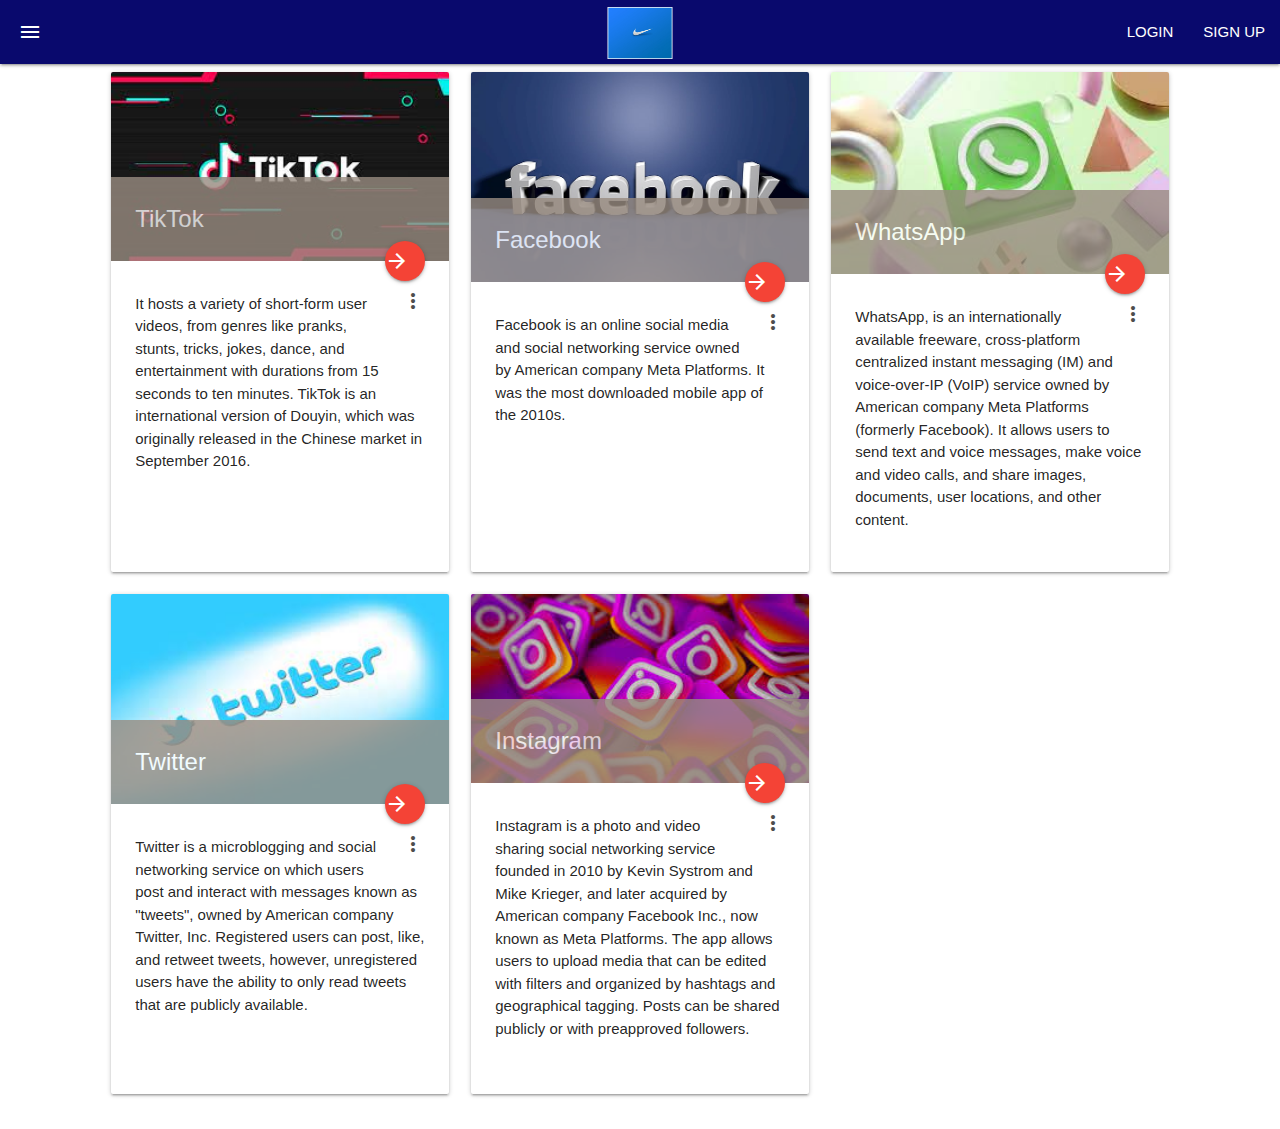
<file: index.html>
<!DOCTYPE html>
<html>
<head>
    <!--Import Google Icon Font-->
    <link href="https://fonts.googleapis.com/icon?family=Material+Icons" rel="stylesheet">
    <!--Import materialize.css-->
    <link type="text/css" rel="stylesheet" href="css/materialize.min.css"  media="screen,projection"/>
    <link type="text/css" rel="stylesheet" href="css/style.css"  media="screen,projection"/>

    <!--Let browser know website is optimized for mobile-->
    <meta name="viewport" content="width=device-width, initial-scale=1.0"/>
    <title>Welcome Page</title>
</head>

<body>

    <!-- navigation app bar -->
    <nav>
        <ul id="slide-out" class="sidenav">
            <li><div class="user-view">
              <div class="background">
                <img src="images/icon.jpg">
              </div>
              <span><br><br></span>
              <span class="white-text name">Material Design</span>
              <span class="white-text email">Inspired by Material Design</span>
            </div></li>
            
            <li><a href="index.html"><i class="material-icons">home</i>Home</a></li>
            <li><div class="divider"></div></li>
            <li><a href="#!"><i class="material-icons">stars</i>Showcase</a></li>
            <li><div class="divider"></div></li>
            <li><a href="#!"><i class="material-icons">handyman</i>Tools & Resources</a></li>
            <li><div class="divider"></div></li>
            <li><a href="#!"><i class="material-icons">wysiwyg</i>Themes & Templates</a></li>
            <li><div class="divider"></div></li>
            <li><a href="#!"><i class="material-icons">palette</i>Mockups & Concepts</a></li>
            <li><div class="divider"></div></li>
            <li><a href="#!"><i class="material-icons">apps</i>Apps</a></li>
            <li><div class="divider"></div></li>
            <li><a href="#!"><i class="material-icons">sync</i>WordPress</a></li>
        </ul>
        <a href="#" data-target="slide-out" class="sidenav-trigger show-on-large"><i class="material-icons">menu</i></a>

        <div class="nav-wrapper">
          <a href="index.html" class="brand-logo center"><img id="logoimg" src="images/icon.jpg"></a>
          <a href="#" data-target="mobile-demo" class="sidenav-trigger right"><i class="material-icons">login</i></a>
          <ul class="right hide-on-med-and-down">
            <li><a href="login.html">LOGIN</a></li>
            <li><a href="signup.html">SIGN UP</a></li>
          </ul>
        </div>
    </nav>

    <ul class="sidenav" id="mobile-demo">
        <li><a href="login.html">LOGIN</a></li>
        <li><a href="signup.html">SIGN UP</a></li>
    </ul>

    <!-- cards with details -->
    <div class="row">
        <div class="col l4 m6 s12">
            <div class="card">
                <div class="card-image">
                  <img src="images/cardimg1.jfif">
                  <span class="card-title">TikTok</span>
                  <a href="details.html" class="btn-floating halfway-fab waves-effect waves-light red"><i class="material-icons">arrow_forward_ios</i></a>
                </div>
                <div class="card-content">
                  <span class="card-title activator grey-text text-darken-4"><i class="material-icons right">more_vert</i></span>
                  <p>It hosts a variety of short-form user videos, from genres like pranks, stunts, tricks, jokes, dance, and entertainment with durations from 15 seconds to ten minutes. TikTok is an international version of Douyin, which was originally released in the Chinese market in September 2016.</p>
                </div>
                <div class="card-reveal">
                    <span class="card-title grey-text text-darken-4" style="background-color: white;">TikTok<i class="material-icons right">close</i></span>
                    <p>Lorem ipsum dolor sit amet, consectetur adipisicing elit. Voluptas est rerum similique quam, obcaecati, perferendis quasi error iste a laboriosam odit velit laborum animi cumque fuga. Ipsa laboriosam quod dolore error. Earum doloremque dignissimos explicabo quis, odit exercitationem. Quis quidem dolore voluptatum maiores repudiandae tempore blanditiis nihil, molestiae eaque repellendus similique laboriosam, consectetur incidunt sit pariatur, id iste assumenda praesentium. Velit culpa exercitationem eaque facilis eum suscipit amet vero ipsam tempore fugiat nostrum omnis iusto, explicabo quaerat modi harum, voluptate minima quam est nobis qui! Laborum, quibusdam repellat natus, nostrum suscipit sunt molestias rem similique doloribus ratione fugit expedita. Ut.</p>
                </div>
            </div>
        </div>
    
        <div class="col l4 m6 s12">
            <div class="card">
                <div class="card-image">
                  <img src="images/cardimg2.jpg">
                  <span class="card-title">Facebook</span>
                  <a href="details.html" class="btn-floating halfway-fab waves-effect waves-light red"><i class="material-icons">arrow_forward_ios</i></a>
                </div>
                <div class="card-content">
                    <span class="card-title activator grey-text text-darken-4"><i class="material-icons right">more_vert</i></span>
                  <p>Facebook is an online social media and social networking service owned by American company Meta Platforms. It was the most downloaded mobile app of the 2010s.</p>
                </div>
                <div class="card-reveal">
                    <span class="card-title grey-text text-darken-4" style="background-color: white;">Facebook<i class="material-icons right">close</i></span>
                    <p>Lorem ipsum dolor sit amet, consectetur adipisicing elit. Voluptas est rerum similique quam, obcaecati, perferendis quasi error iste a laboriosam odit velit laborum animi cumque fuga. Ipsa laboriosam quod dolore error. Earum doloremque dignissimos explicabo quis, odit exercitationem. Quis quidem dolore voluptatum maiores repudiandae tempore blanditiis nihil, molestiae eaque repellendus similique laboriosam, consectetur incidunt sit pariatur, id iste assumenda praesentium. Velit culpa exercitationem eaque facilis eum suscipit amet vero ipsam tempore fugiat nostrum omnis iusto, explicabo quaerat modi harum, voluptate minima quam est nobis qui! Laborum, quibusdam repellat natus, nostrum suscipit sunt molestias rem similique doloribus ratione fugit expedita. Ut.</p>
                </div>
            </div>
        </div>

        <div class="col l4 m6 s12">
            <div class="card">
                <div class="card-image">
                  <img src="images/cardimg3.jfif">
                  <span class="card-title">WhatsApp</span>
                  <a href="details.html" class="btn-floating halfway-fab waves-effect waves-light red"><i class="material-icons">arrow_forward_ios</i></a>
                </div>
                <div class="card-content">
                    <span class="card-title activator grey-text text-darken-4"><i class="material-icons right">more_vert</i></span>
                  <p>WhatsApp, is an internationally available freeware, cross-platform centralized instant messaging (IM) and voice-over-IP (VoIP) service owned by American company Meta Platforms (formerly Facebook). It allows users to send text and voice messages, make voice and video calls, and share images, documents, user locations, and other content.</p>
                </div>
                <div class="card-reveal">
                    <span class="card-title grey-text text-darken-4" style="background-color: white;">WhatsApp<i class="material-icons right">close</i></span>
                    <p>Lorem ipsum dolor sit amet, consectetur adipisicing elit. Voluptas est rerum similique quam, obcaecati, perferendis quasi error iste a laboriosam odit velit laborum animi cumque fuga. Ipsa laboriosam quod dolore error. Earum doloremque dignissimos explicabo quis, odit exercitationem. Quis quidem dolore voluptatum maiores repudiandae tempore blanditiis nihil, molestiae eaque repellendus similique laboriosam, consectetur incidunt sit pariatur, id iste assumenda praesentium. Velit culpa exercitationem eaque facilis eum suscipit amet vero ipsam tempore fugiat nostrum omnis iusto, explicabo quaerat modi harum, voluptate minima quam est nobis qui! Laborum, quibusdam repellat natus, nostrum suscipit sunt molestias rem similique doloribus ratione fugit expedita. Ut.</p>
                </div>
            </div>
        </div>

        <div class="col l4 m6 s12">
            <div class="card">
                <div class="card-image">
                  <img src="images/cardimg4.jfif">
                  <span class="card-title">Twitter</span>
                  <a href="details.html" class="btn-floating halfway-fab waves-effect waves-light red"><i class="material-icons">arrow_forward_ios</i></a>
                </div>
                <div class="card-content">
                    <span class="card-title activator grey-text text-darken-4"><i class="material-icons right">more_vert</i></span>
                  <p>Twitter is a microblogging and social networking service on which users post and interact with messages known as "tweets", owned by American company Twitter, Inc. Registered users can post, like, and retweet tweets, however, unregistered users have the ability to only read tweets that are publicly available.</p>
                </div>
                <div class="card-reveal">
                    <span class="card-title grey-text text-darken-4" style="background-color: white;">Twitter<i class="material-icons right">close</i></span>
                    <p>Lorem ipsum dolor sit amet, consectetur adipisicing elit. Voluptas est rerum similique quam, obcaecati, perferendis quasi error iste a laboriosam odit velit laborum animi cumque fuga. Ipsa laboriosam quod dolore error. Earum doloremque dignissimos explicabo quis, odit exercitationem. Quis quidem dolore voluptatum maiores repudiandae tempore blanditiis nihil, molestiae eaque repellendus similique laboriosam, consectetur incidunt sit pariatur, id iste assumenda praesentium. Velit culpa exercitationem eaque facilis eum suscipit amet vero ipsam tempore fugiat nostrum omnis iusto, explicabo quaerat modi harum, voluptate minima quam est nobis qui! Laborum, quibusdam repellat natus, nostrum suscipit sunt molestias rem similique doloribus ratione fugit expedita. Ut.</p>
                </div>
            </div>
        </div>

        <div class="col l4 m6 s12">
            <div class="card">
                <div class="card-image">
                  <img src="images/cardimg5.jfif">
                  <span class="card-title">Instagram</span>
                  <a class="btn-floating halfway-fab waves-effect waves-light red" href="details.html"><i class="material-icons">arrow_forward_ios</i></a>
                </div>
                <div class="card-content">
                    <span class="card-title activator grey-text text-darken-4"><i class="material-icons right">more_vert</i></span>
                  <p>Instagram is a photo and video sharing social networking service founded in 2010 by Kevin Systrom and Mike Krieger, and later acquired by American company Facebook Inc., now known as Meta Platforms. The app allows users to upload media that can be edited with filters and organized by hashtags and geographical tagging. Posts can be shared publicly or with preapproved followers.</p>
                </div>
                <div class="card-reveal">
                    <span class="card-title grey-text text-darken-4" style="background-color: white;">Instagram<i class="material-icons right">close</i></span>
                    <p>Lorem ipsum dolor sit amet, consectetur adipisicing elit. Voluptas est rerum similique quam, obcaecati, perferendis quasi error iste a laboriosam odit velit laborum animi cumque fuga. Ipsa laboriosam quod dolore error. Earum doloremque dignissimos explicabo quis, odit exercitationem. Quis quidem dolore voluptatum maiores repudiandae tempore blanditiis nihil, molestiae eaque repellendus similique laboriosam, consectetur incidunt sit pariatur, id iste assumenda praesentium. Velit culpa exercitationem eaque facilis eum suscipit amet vero ipsam tempore fugiat nostrum omnis iusto, explicabo quaerat modi harum, voluptate minima quam est nobis qui! Laborum, quibusdam repellat natus, nostrum suscipit sunt molestias rem similique doloribus ratione fugit expedita. Ut.</p>
                </div>
            </div>
        </div>
    </div>

  
    
    <!--JavaScript at end of body for optimized loading-->
    <script type="text/javascript" src="js/materialize.min.js"></script>
    <script type="text/javascript" src="js/myjs.js"></script>
</body>
</html>
</file>
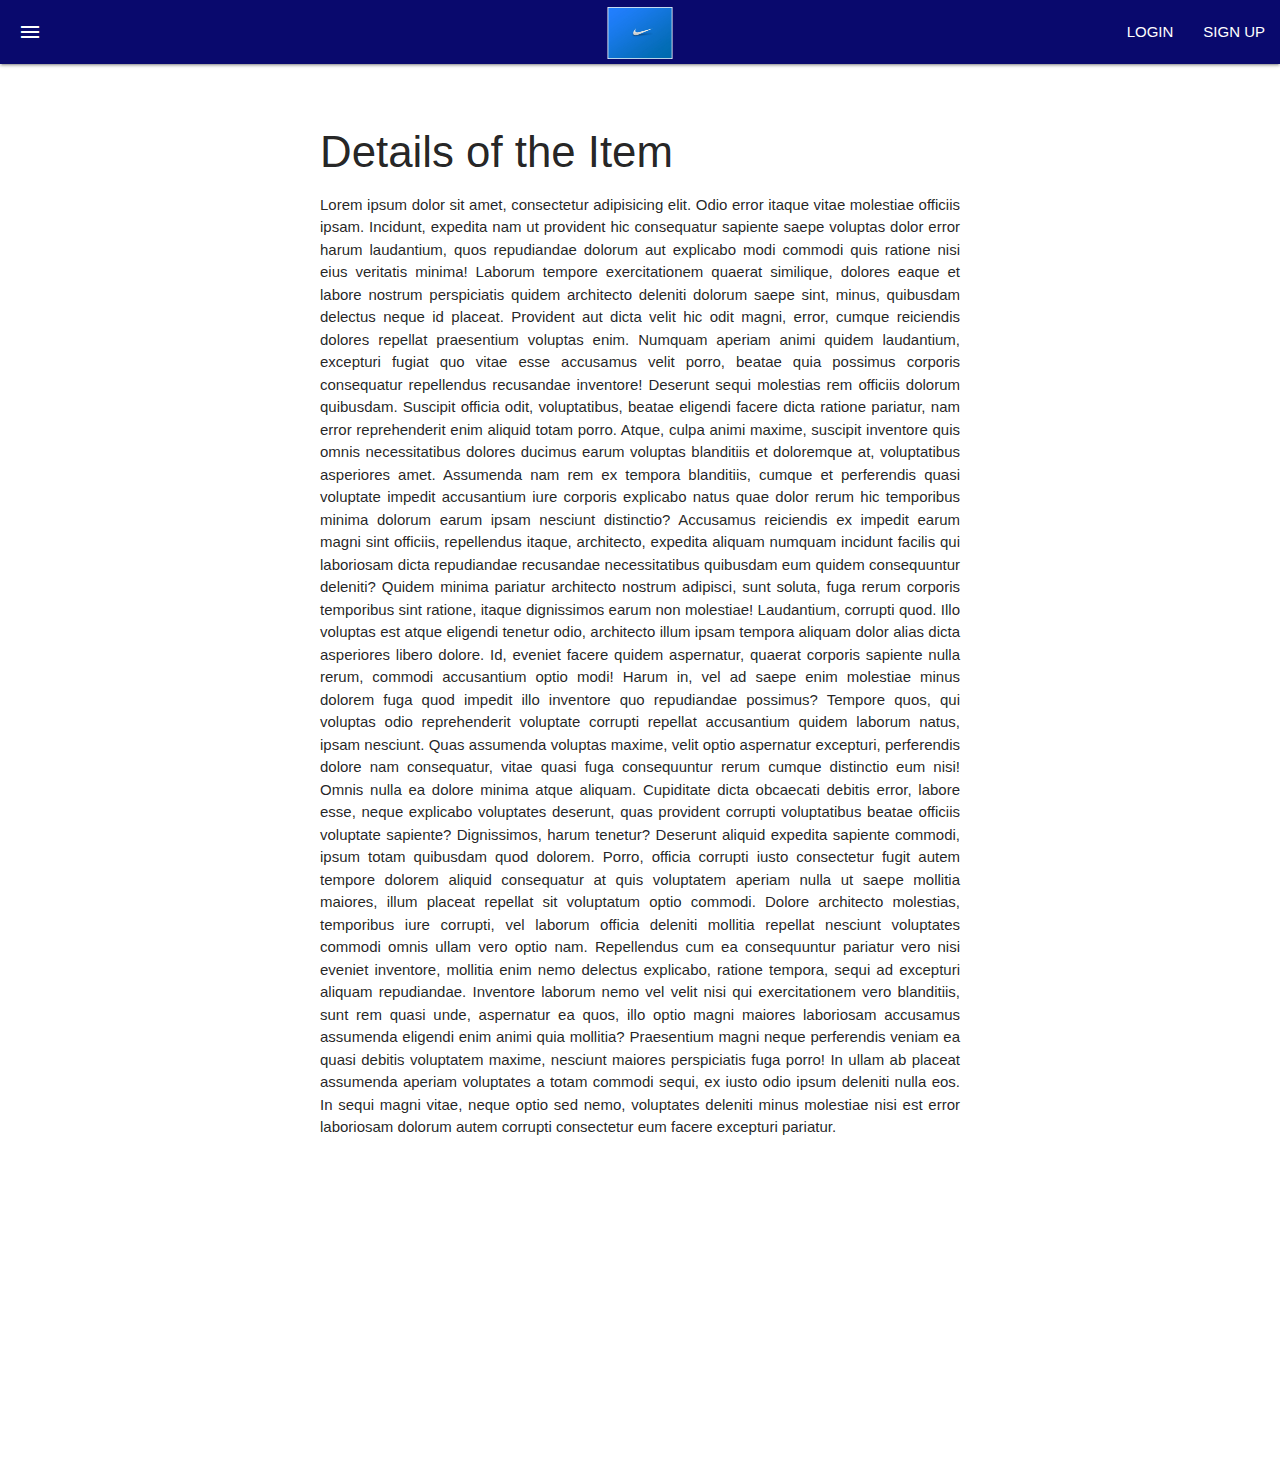
<file: details.html>
<!DOCTYPE html>
<html>
<head>
    <!--Import Google Icon Font-->
    <link href="https://fonts.googleapis.com/icon?family=Material+Icons" rel="stylesheet">
    <!--Import materialize.css-->
    <link type="text/css" rel="stylesheet" href="css/materialize.min.css"  media="screen,projection"/>
    <link type="text/css" rel="stylesheet" href="css/style.css"  media="screen,projection"/>

    <!--Let browser know website is optimized for mobile-->
    <meta name="viewport" content="width=device-width, initial-scale=1.0"/>
</head>

<body>
    <nav>

        <ul id="slide-out" class="sidenav">
            <li><div class="user-view">
              <div class="background">
                <img src="images/icon.jpg">
              </div>
              <span><br><br></span>
              <span class="white-text name">Material Design</span>
              <span class="white-text email">Inspired by Material Design</span>
            </div></li>
            
            <li><a href="#!"><i class="material-icons">home</i>Home</a></li>
            <li><div class="divider"></div></li>
            <li><a href="#!"><i class="material-icons">stars</i>Showcase</a></li>
            <li><div class="divider"></div></li>
            <li><a href="#!"><i class="material-icons">handyman</i>Tools & Resources</a></li>
            <li><div class="divider"></div></li>
            <li><a href="#!"><i class="material-icons">wysiwyg</i>Themes & Templates</a></li>
            <li><div class="divider"></div></li>
            <li><a href="#!"><i class="material-icons">palette</i>Mockups & Concepts</a></li>
            <li><div class="divider"></div></li>
            <li><a href="#!"><i class="material-icons">apps</i>Apps</a></li>
            <li><div class="divider"></div></li>
            <li><a href="#!"><i class="material-icons">sync</i>WordPress</a></li>
        </ul>
        <a href="#" data-target="slide-out" class="sidenav-trigger show-on-large"><i class="material-icons">menu</i></a>

        <div class="nav-wrapper">
          <a href="index.html" class="brand-logo center"><img id="logoimg" src="images/icon.jpg"></a>
          <a href="#" data-target="mobile-demo" class="sidenav-trigger right"><i class="material-icons">login</i></a>
          <ul class="right hide-on-med-and-down">
            <li><a href="login.html">LOGIN</a></li>
            <li><a href="signup.html">SIGN UP</a></li>
          </ul>
        </div>
    </nav>

    <ul class="sidenav" id="mobile-demo">
        <li><a href="login.html">LOGIN</a></li>
        <li><a href="signup.html">SIGN UP</a></li>
    </ul>

    <div style="margin:25%; text-align: justify; margin-top: 5%;">
        <h3>Details of the Item</h3>
        <p>
        Lorem ipsum dolor sit amet, consectetur adipisicing elit. Odio error itaque vitae molestiae officiis ipsam. Incidunt, expedita nam ut provident hic consequatur sapiente saepe voluptas dolor error harum laudantium, quos repudiandae dolorum aut explicabo modi commodi quis ratione nisi eius veritatis minima! Laborum tempore exercitationem quaerat similique, dolores eaque et labore nostrum perspiciatis quidem architecto deleniti dolorum saepe sint, minus, quibusdam delectus neque id placeat. Provident aut dicta velit hic odit magni, error, cumque reiciendis dolores repellat praesentium voluptas enim. Numquam aperiam animi quidem laudantium, excepturi fugiat quo vitae esse accusamus velit porro, beatae quia possimus corporis consequatur repellendus recusandae inventore! Deserunt sequi molestias rem officiis dolorum quibusdam. Suscipit officia odit, voluptatibus, beatae eligendi facere dicta ratione pariatur, nam error reprehenderit enim aliquid totam porro. Atque, culpa animi maxime, suscipit inventore quis omnis necessitatibus dolores ducimus earum voluptas blanditiis et doloremque at, voluptatibus asperiores amet. Assumenda nam rem ex tempora blanditiis, cumque et perferendis quasi voluptate impedit accusantium iure corporis explicabo natus quae dolor rerum hic temporibus minima dolorum earum ipsam nesciunt distinctio? Accusamus reiciendis ex impedit earum magni sint officiis, repellendus itaque, architecto, expedita aliquam numquam incidunt facilis qui laboriosam dicta repudiandae recusandae necessitatibus quibusdam eum quidem consequuntur deleniti? Quidem minima pariatur architecto nostrum adipisci, sunt soluta, fuga rerum corporis temporibus sint ratione, itaque dignissimos earum non molestiae! Laudantium, corrupti quod. Illo voluptas est atque eligendi tenetur odio, architecto illum ipsam tempora aliquam dolor alias dicta asperiores libero dolore. Id, eveniet facere quidem aspernatur, quaerat corporis sapiente nulla rerum, commodi accusantium optio modi! Harum in, vel ad saepe enim molestiae minus dolorem fuga quod impedit illo inventore quo repudiandae possimus? Tempore quos, qui voluptas odio reprehenderit voluptate corrupti repellat accusantium quidem laborum natus, ipsam nesciunt. Quas assumenda voluptas maxime, velit optio aspernatur excepturi, perferendis dolore nam consequatur, vitae quasi fuga consequuntur rerum cumque distinctio eum nisi! Omnis nulla ea dolore minima atque aliquam. Cupiditate dicta obcaecati debitis error, labore esse, neque explicabo voluptates deserunt, quas provident corrupti voluptatibus beatae officiis voluptate sapiente? Dignissimos, harum tenetur? Deserunt aliquid expedita sapiente commodi, ipsum totam quibusdam quod dolorem. Porro, officia corrupti iusto consectetur fugit autem tempore dolorem aliquid consequatur at quis voluptatem aperiam nulla ut saepe mollitia maiores, illum placeat repellat sit voluptatum optio commodi. Dolore architecto molestias, temporibus iure corrupti, vel laborum officia deleniti mollitia repellat nesciunt voluptates commodi omnis ullam vero optio nam. Repellendus cum ea consequuntur pariatur vero nisi eveniet inventore, mollitia enim nemo delectus explicabo, ratione tempora, sequi ad excepturi aliquam repudiandae. Inventore laborum nemo vel velit nisi qui exercitationem vero blanditiis, sunt rem quasi unde, aspernatur ea quos, illo optio magni maiores laboriosam accusamus assumenda eligendi enim animi quia mollitia? Praesentium magni neque perferendis veniam ea quasi debitis voluptatem maxime, nesciunt maiores perspiciatis fuga porro! In ullam ab placeat assumenda aperiam voluptates a totam commodi sequi, ex iusto odio ipsum deleniti nulla eos. In sequi magni vitae, neque optio sed nemo, voluptates deleniti minus molestiae nisi est error laboriosam dolorum autem corrupti consectetur eum facere excepturi pariatur.
        </p>
    </div>

    <!--JavaScript at end of body for optimized loading-->
    <script type="text/javascript" src="js/materialize.min.js"></script>
    <script type="text/javascript" src="js/myjs.js"></script>
</body>
</html>
</file>
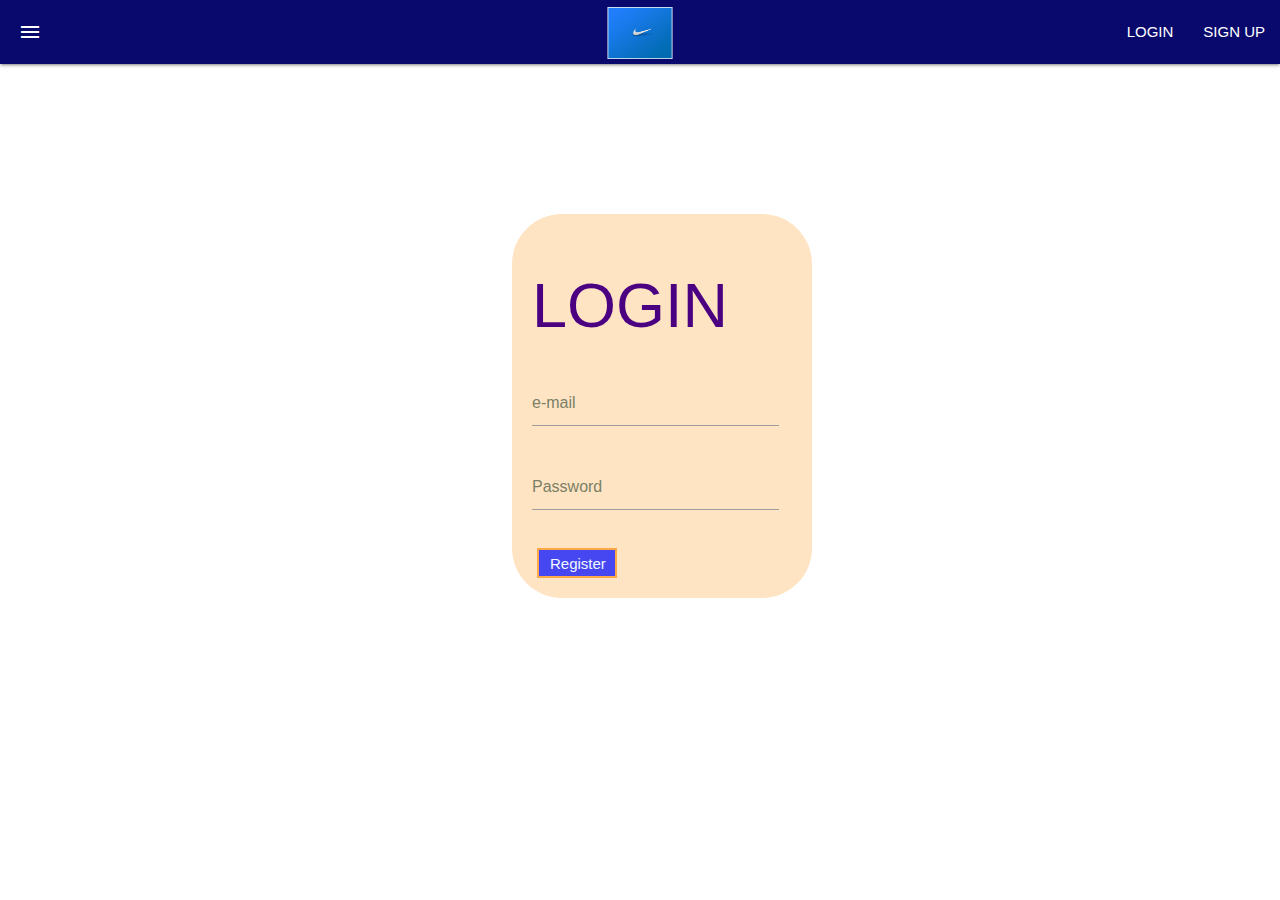
<file: login.html>
<!DOCTYPE html>
<html>
<head>
    <!--Import Google Icon Font-->
    <link href="https://fonts.googleapis.com/icon?family=Material+Icons" rel="stylesheet">
    <!--Import materialize.css-->
    <link type="text/css" rel="stylesheet" href="css/materialize.min.css"  media="screen,projection"/>
    <link type="text/css" rel="stylesheet" href="css/style.css"  media="screen,projection"/>
    <link rel="stylesheet" href="css/signup.css">

    <!--Let browser know website is optimized for mobile-->
    <meta name="viewport" content="width=device-width, initial-scale=1.0"/>
    <title>Welcome Page</title>
</head>

<body>

    <nav>
        <ul id="slide-out" class="sidenav">
            <li><div class="user-view">
              <div class="background">
                <img src="images/icon.jpg">
              </div>
              <span><br><br></span>
              <span class="white-text name">Material Design</span>
              <span class="white-text email">Inspired by Material Design</span>
            </div></li>
            
            <li><a href="index.html"><i class="material-icons">home</i>Home</a></li>
            <li><div class="divider"></div></li>
            <li><a href="#!"><i class="material-icons">stars</i>Showcase</a></li>
            <li><div class="divider"></div></li>
            <li><a href="#!"><i class="material-icons">handyman</i>Tools & Resources</a></li>
            <li><div class="divider"></div></li>
            <li><a href="#!"><i class="material-icons">wysiwyg</i>Themes & Templates</a></li>
            <li><div class="divider"></div></li>
            <li><a href="#!"><i class="material-icons">palette</i>Mockups & Concepts</a></li>
            <li><div class="divider"></div></li>
            <li><a href="#!"><i class="material-icons">apps</i>Apps</a></li>
            <li><div class="divider"></div></li>
            <li><a href="#!"><i class="material-icons">sync</i>WordPress</a></li>
        </ul>
        <a href="#" data-target="slide-out" class="sidenav-trigger show-on-large"><i class="material-icons">menu</i></a>

        <div class="nav-wrapper">
          <a href="index.html" class="brand-logo center"><img id="logoimg" src="images/icon.jpg"></a>
          <a href="#" data-target="mobile-demo" class="sidenav-trigger right"><i class="material-icons">login</i></a>
          <ul class="right hide-on-med-and-down">
            <li><a href="login.html">LOGIN</a></li>
            <li><a href="signup.html">SIGN UP</a></li>
          </ul>
        </div>
    </nav>

    <div id="formholder">
        <h1>LOGIN</h1>
        <div class="field">
            <input type="text" placeholder="e-mail" id="fname">
            <p id="fname_error"></p>
        </div>
        
        <div class="field">
            <input type="password" placeholder="Password" id="password">
            <p id="password_error"></p>
        </div>
        
        <input type="button" value="Register" id="register" onclick="validate()">
    </div>

    <!--JavaScript at end of body for optimized loading-->
    <script type="text/javascript" src="js/materialize.min.js"></script>
    <script type="text/javascript" src="js/myjs.js"></script>
</body>
</html>
</file>
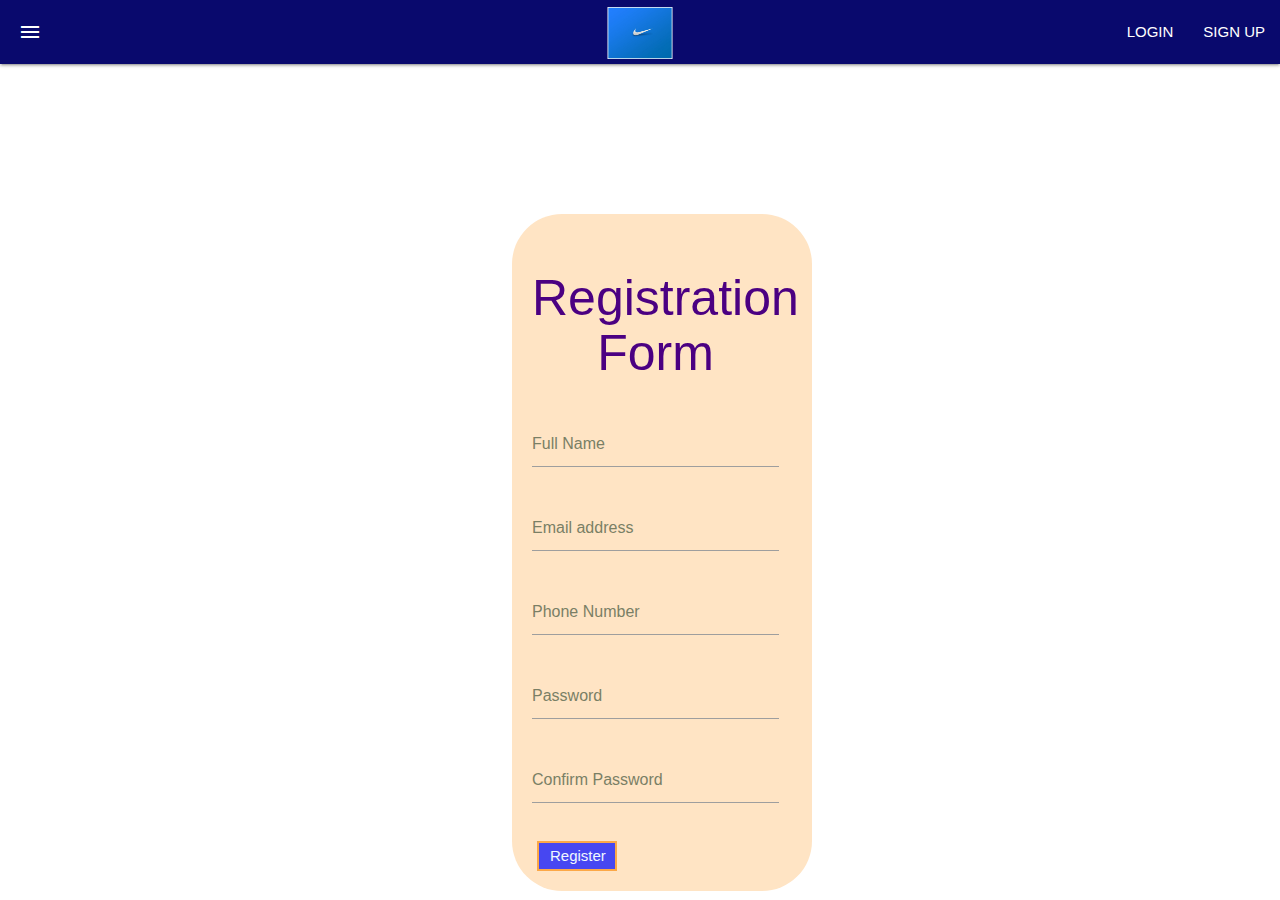
<file: signup.html>
<!DOCTYPE html>
<html>
<head>
    <!--Import Google Icon Font-->
    <link href="https://fonts.googleapis.com/icon?family=Material+Icons" rel="stylesheet">
    <!--Import materialize.css-->
    <link type="text/css" rel="stylesheet" href="css/materialize.min.css"  media="screen,projection"/>
    <link rel="stylesheet" href="css/signup.css">
    <link type="text/css" rel="stylesheet" href="css/style.css"  media="screen,projection"/>

    <!--Let browser know website is optimized for mobile-->
    <meta name="viewport" content="width=device-width, initial-scale=1.0"/>
    <title>Welcome Page</title>
</head>
<body>

    <nav>
        <ul id="slide-out" class="sidenav">
            <li><div class="user-view">
              <div class="background">
                <img src="images/icon.jpg">
              </div>
              <span><br><br></span>
              <span class="white-text name">Material Design</span>
              <span class="white-text email">Inspired by Material Design</span>
            </div></li>
            
            <li><a href="index.html"><i class="material-icons">home</i>Home</a></li>
            <li><div class="divider"></div></li>
            <li><a href="#!"><i class="material-icons">stars</i>Showcase</a></li>
            <li><div class="divider"></div></li>
            <li><a href="#!"><i class="material-icons">handyman</i>Tools & Resources</a></li>
            <li><div class="divider"></div></li>
            <li><a href="#!"><i class="material-icons">wysiwyg</i>Themes & Templates</a></li>
            <li><div class="divider"></div></li>
            <li><a href="#!"><i class="material-icons">palette</i>Mockups & Concepts</a></li>
            <li><div class="divider"></div></li>
            <li><a href="#!"><i class="material-icons">apps</i>Apps</a></li>
            <li><div class="divider"></div></li>
            <li><a href="#!"><i class="material-icons">sync</i>WordPress</a></li>
        </ul>
        <a href="#" data-target="slide-out" class="sidenav-trigger show-on-large"><i class="material-icons">menu</i></a>

        <div class="nav-wrapper">
          <a href="index.html" class="brand-logo center"><img id="logoimg" src="images/icon.jpg"></a>
          <a href="#" data-target="mobile-demo" class="sidenav-trigger right"><i class="material-icons">login</i></a>
          <ul class="right hide-on-med-and-down">
            <li><a href="login.html">LOGIN</a></li>
            <li><a href="signup.html">SIGN UP</a></li>
          </ul>
        </div>
    </nav>

    <div id="formholder">
        <h1 style="font-size: 50px; text-align:center;">Registration Form</h1>
        <div class="field">
            <input type="text" placeholder="Full Name" id="fname">
            <p id="fname_error"></p>
        </div>
        <div class="field">
            <input type="text" placeholder="Email address" id="email">
            <p id="email_error"></p>
        </div>
        <div class="field">
            <input type="text" placeholder="Phone Number" id="phno">
            <p id="phno_error"></p>
        </div>
        <div class="field">
            <input type="password" placeholder="Password" id="password">
            <p id="password_error"></p>
        </div>
        <div class="field">
            <input type="text" placeholder="Confirm Password" id="confpass">
            <p id="confpass_error"></p>
        </div>
        <input type="button" value="Register" id="register" onclick="validate()">
    </div>

    <!--JavaScript at end of body for optimized loading-->
    <script type="text/javascript" src="js/materialize.min.js"></script>
    <script type="text/javascript" src="js/myjs.js"></script>
</body>
</html>
</file>
<file: css/style.css>
.nav-wrapper{
    background-color: rgb(9, 9, 109);
}

.card{
    height: 500px;
}

#logoimg{
    width: 65px;
    height: auto;
    margin-top: 7px;
}

.background img{
    width: 100%;
    height: 100%;
}

.row{
    margin-left: 100px;
    margin-right: 100px;
}

.card-title{
    background-color: rgb(153, 140, 129);
    width:100%;
    opacity: 80%;
}
</file>
<file: css/signup.css>
#formholder {
    background-color: bisque;
    width: 300px;
    height: auto;
    padding: 20px;
    padding-top: 15px;
    margin-top: 150px;
    margin-left: 40%;
    padding-right: 33px;
    border-radius: 50px;
}

h1{
    margin-bottom: 40px;
    color: indigo;
    text-emphasis: 20ox;
}

.field{
    width: 100%;
    margin-bottom: 30px;
}

input{
    width:100%;
    height: 40px;
    padding-left: 8px;
    outline: none;
    border-style: solid;
    border-width: 2px;
    border-color: rgb(252, 168, 71);
    font-size: 15px;
}

#register{
    width: 80px;
    height: 30px;
    background-color: rgb(71, 71, 241);
    color: aliceblue;
    margin-left: 2%;
}

#register:hover{
    color: aquamarine;
    cursor: pointer;
}

p{
    padding-left: 5px;
    color: #ff6161;
}

::placeholder{
    color:rgb(66, 85, 61);
    opacity: 70%;
}
</file>
